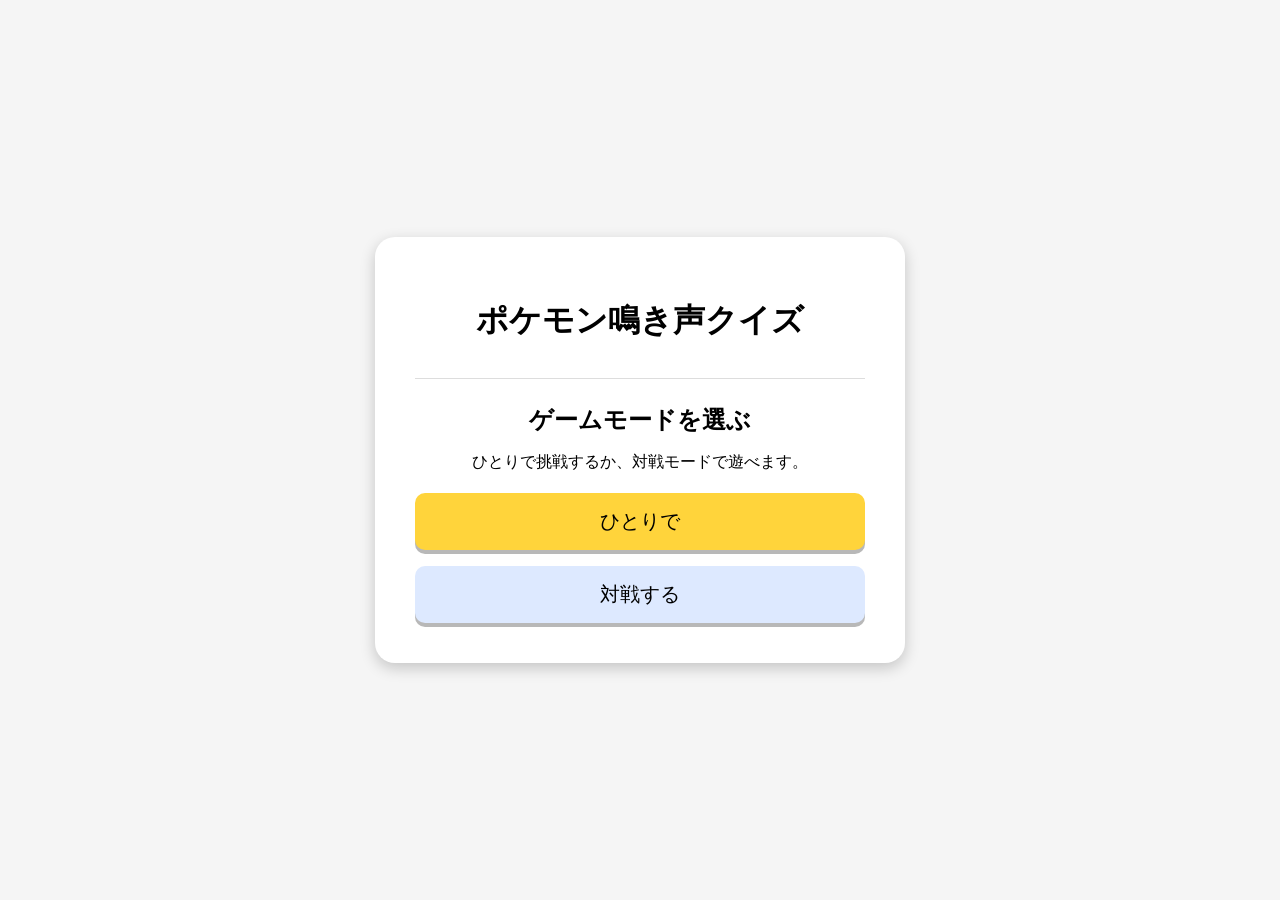
<file: index.html>
<!DOCTYPE html>
<html lang="ja">

<head>
    <meta charset="UTF-8">
    <meta name="viewport" content="width=device-width, initial-scale=1.0">

    <title>ポケモン鳴き声クイズ</title>

    <link rel="stylesheet" href="style.css">
</head>

<body>

    <div class="container">

        <h1>ポケモン鳴き声クイズ</h1>

        <section id="quiz" aria-labelledby="quiz-title">
            <h2 id="quiz-title">ゲームモードを選ぶ</h2>
            <p>ひとりで挑戦するか、対戦モードで遊べます。</p>

            <div class="mode-buttons">
                <a class="button-link primary" href="quiz.html">ひとりで</a>
                <a class="button-link secondary" href="battle.html">対戦する</a>
            </div>
        </section>

    </div>

</body>

</html>
</file>
<file: style.css>
body {
    margin: 0;

    font-family: sans-serif;

    display: flex;
    justify-content: center;
    align-items: center;

    min-height: 100vh;

    background-color: #f5f5f5;
    transition: background-color 0.2s ease;
}

body.result-correct {
    background-color: #a9d9b2;
}

body.result-incorrect {
    background-color: #e9aaaa;
}

.container {
    width: 450px;

    text-align: center;

    background-color: white;

    padding: 40px;

    border-radius: 20px;

    box-shadow: 0 5px 15px rgba(0, 0, 0, 0.2);
}

h1 {
    margin-bottom: 30px;
}


/* ボタン */

button {
    margin-top: 20px;

    padding: 10px 18px;

    font-size: 16px;

    border: none;

    border-radius: 10px;

    cursor: pointer;
    box-shadow: 0 4px 0 #b8b8b8;
    transition: transform 0.08s ease, box-shadow 0.08s ease;
    display: inline-block;
    width: auto;
    align-self: center;
}

button:hover {
    transform: scale(1.05);
}

button:active:not(:disabled) {
    transform: translateY(3px);
    box-shadow: 0 1px 0 #b8b8b8;
}

button:disabled {
    cursor: wait;
    opacity: 0.6;
    transform: none;
}

.mode-buttons {
    display: flex;
    flex-direction: column;
    gap: 16px;
    margin-top: 20px;
}

.button-link {
    display: inline-block;
    padding: 15px 30px;
    color: inherit;
    font-size: 20px;
    text-decoration: none;
    background-color: #eee;
    border-radius: 10px;
    box-shadow: 0 4px 0 #b8b8b8;
    transition: transform 0.08s ease, box-shadow 0.08s ease;
}

.button-link.primary {
    background-color: #ffd43b;
}

.button-link.secondary {
    background-color: #dde9ff;
}

.button-link:hover {
    transform: scale(1.05);
}

.button-link:active {
    transform: translateY(3px);
    box-shadow: 0 1px 0 #b8b8b8;
}

/* 鳴き声クイズ */

#quiz {
    margin-top: 35px;
    padding-top: 25px;
    border-top: 1px solid #ddd;
}

#quiz h2 {
    margin: 0 0 10px;
}

.quiz-pokemon-image {
    display: flex;
    width: 250px;
    height: 250px;
    margin: 20px auto 0;
    align-items: center;
    justify-content: center;
    color: #777;
    background-color: white;
    border: 2px dashed #bbb;
    box-sizing: border-box;
}

.quiz-pokemon-image span {
    font-size: 120px;
    font-weight: bold;
    line-height: 1;
}

.quiz-pokemon-image img {
    width: 100%;
    height: 100%;
    object-fit: contain;
}

.quiz-pokemon-image.has-image {
    background-color: white;
    border-style: solid;
    border-color: transparent;
}

.quiz-page.result-correct {
    background-color: white;
}

.quiz-page.result-incorrect {
    background-color: white;
}

#quizAnswerArea {
    margin-top: 20px;
}

#quizAnswerArea label {
    display: block;
    margin-bottom: 8px;
    font-weight: bold;
}

#quizAnswer {
    box-sizing: border-box;
    width: 100%;
    padding: 10px;
    font-size: 16px;
}

.answer-input-wrapper {
    position: relative;
}

.pokemon-suggestions {
    position: absolute;
    z-index: 2;
    top: 100%;
    right: 0;
    left: 0;
    max-height: 220px;
    overflow-y: auto;
    text-align: left;
    background-color: white;
    border: 1px solid #bbb;
    box-shadow: 0 4px 10px rgba(0, 0, 0, 0.15);
}

.pokemon-suggestion {
    display: block;
    width: 100%;
    margin: 0;
    padding: 9px 12px;
    color: #222;
    font-size: 16px;
    text-align: left;
    background: white;
    border: 0;
    border-radius: 0;
    cursor: pointer;
    text-align: left;
}

.pokemon-suggestion img {
    width: 36px;
    height: 36px;
    margin-right: 10px;
    vertical-align: middle;
    object-fit: contain;
}

.pokemon-suggestion:hover {
    background-color: #f0f0f0;
    transform: none;
}

#quizStartButton {
    margin-top: 12px;
    padding: 10px 20px;
    font-size: 16px;
}

#quizStartButton.give-up-button {
    color: white;
    background-color: #d64545;
}

#quizStartButton.check-answer-button {
    color: white;
    background-color: #2f9e44;
}

.quiz-page #quizAnswerArea {
    margin-top: 25px;
}

#quizHints {
    margin-top: 20px;
    padding: 12px;
    text-align: left;
    background-color: white;
    border: 1px solid #ddd;
}

#quizHints legend {
    padding: 0 6px;
    font-weight: bold;
}

.hint-option {
    display: block;
    margin: 8px 0;
}

.hint-option input {
    margin-right: 6px;
}

.hint-result {
    margin: 4px 0 10px 24px;
    font-weight: bold;
}

#replayCryButton {
    width: 48px;
    height: 48px;
    padding: 0;
    border-radius: 50%;
}

#replayCryButton img {
    width: 24px;
    height: 24px;
    display: block;
    margin: auto;
}

.replay-cry-wrapper {
    margin-top: 20px;
}

.back-link {
    display: block;
    width: fit-content;
    align-self: flex-start;
    margin: 0 0 18px;
    padding: 8px 12px;
    border-radius: 8px;
    background-color: rgba(255, 255, 255, 0.92);
    box-shadow: 0 3px 10px rgba(0, 0, 0, 0.14);
    color: #333;
}

.battle-container {
    display: flex;
    flex-direction: column;
    gap: 18px;
    width: 500px;
    padding: 30px 28px;
    text-align: center;
}

.battle-section {
    display: flex;
    flex-direction: column;
    gap: 14px;
    min-height: 220px;
    text-align: center;
}

.battle-section h1 {
    margin: 0;
}

.battle-section p {
    margin: 0;
    font-size: 16px;
}

.battle-divider {
    border-top: 1px solid #ddd;
}

.battle-form {
    margin-top: 0;
}

.battle-form input {
    box-sizing: border-box;
    width: 100%;
    padding: 12px 14px;
    font-size: 16px;
    border: 1px solid #dfe3e8;
    border-radius: 10px;
    background-color: #f8f9fa;
    text-align: center;
    color: #222;
}

.room-code-section {
    min-height: 100px;
    display: flex;
    flex-direction: column;
    justify-content: center;
    padding: 14px 12px;
    background-color: #f8f9fa;
    border: 1px solid #dfe3e8;
    border-radius: 10px;
    box-sizing: border-box;
}

.room-code-label {
    margin: 0 0 8px;
    font-size: 14px;
    color: #555;
}

.generated-room-code {
    font-size: 28px;
    font-weight: bold;
    letter-spacing: 0.2em;
    text-align: center;
    color: #1f5fbf;
    background-color: #f8f9fa;
    border-radius: 10px;
}

#createRoomButton {
    background-color: #ffd43b;
    color: #222;
}

#joinRoomButton {
    background-color: #4a90e2;
    color: white;
}

.join-room-section {
    align-items: stretch;
}

.room-status-message {
    min-height: 24px;
    margin-top: 8px;
    font-size: 14px;
    font-weight: bold;
    display: flex;
    align-items: center;
    justify-content: center;
}

.room-status-message.success {
    color: #1f7a3a;
}

.room-status-message.error {
    color: #c0392b;
}

.battle-game-screen {
    display: block;
    width: 700px;
    max-width: 90vw;
    text-align: center;
}

.battle-vs-bar {
    margin: 12px 0 20px;
    font-size: 30px;
    font-weight: bold;
    color: #444;
}

.battle-players {
    display: grid;
    grid-template-columns: 1fr 1fr;
    gap: 18px;
    margin-top: 10px;
}

.battle-player-card {
    padding: 16px 12px;
    border: 1px solid #ddd;
    border-radius: 16px;
    background-color: white;
    box-shadow: 0 2px 8px rgba(0, 0, 0, 0.08);
}

.battle-player-card h2 {
    margin: 0 0 12px;
}

.battle-player-image {
    width: 180px;
    height: 180px;
    margin: 0 auto 12px;
}

.battle-player-image img {
    width: 100%;
    height: 100%;
    object-fit: contain;
}

.battle-answer-input {
    width: 100%;
    box-sizing: border-box;
    padding: 10px 12px;
    margin-top: 10px;
    font-size: 16px;
    border: 1px solid #dfe3e8;
    border-radius: 10px;
    background-color: #f8f9fa;
    text-align: center;
}

.battle-submit-button {
    margin-top: 12px;
    background-color: #4a90e2;
    color: white;
}

.battle-player-result {
    min-height: 20px;
    margin-top: 12px;
    font-weight: bold;
    color: #2a2a2a;
}

.next-round-countdown {
    position: fixed;
    right: 16px;
    bottom: max(16px, env(safe-area-inset-bottom));
    left: 16px;
    z-index: 30;
    width: min(84vw, 360px);
    margin: 0 auto;
    padding: 18px;
    border: 4px solid white;
    border-radius: 14px;
    background-color: #246bb2;
    color: white;
    box-shadow: 0 10px 0 #154777, 0 18px 30px rgba(16, 24, 38, 0.35);
    font-size: clamp(20px, 5vw, 30px) !important;
    font-weight: bold;
    text-align: center;
    line-height: 1.35;
    transform: translateY(calc(100% + 24px)) scale(0.8);
    opacity: 0;
    transition: transform 0.3s ease-out, opacity 0.3s ease-out;
}

.next-round-countdown.is-visible {
    transform: translateY(0) scale(1);
    opacity: 1;
}

.battle-hints {
    margin-top: 18px;
    padding: 14px 16px;
    border: 1px solid #dfe3e8;
    border-radius: 12px;
    background-color: white;
    text-align: left;
}

.battle-hints h2 {
    margin: 0 0 8px;
    font-size: 16px;
    text-align: center;
}

.battle-hints p {
    margin: 6px 0 0;
    padding: 8px 10px;
    border-radius: 8px;
    background-color: #f6f9ff;
    font-weight: bold;
}

.battle-score {
    display: flex;
    align-items: center;
    justify-content: center;
    gap: 14px;
    width: fit-content;
    min-width: 260px;
    margin: 2px auto 0;
    padding: 10px 16px;
    border: 2px solid #27364b;
    border-radius: 14px;
    background-color: #182333;
    color: white;
    box-shadow: 0 5px 0 #0e151f, 0 9px 16px rgba(14, 21, 31, 0.22);
    font-size: 14px;
    font-weight: bold;
    letter-spacing: 0.04em;
}

.battle-score-side {
    display: inline-flex;
    align-items: center;
    gap: 7px;
    white-space: nowrap;
}

.battle-score-side strong {
    display: inline-grid;
    width: 38px;
    height: 38px;
    place-items: center;
    border-radius: 10px;
    color: #182333;
    font-size: 25px;
    line-height: 1;
}

.battle-score-player strong {
    background-color: #ffd43b;
}

.battle-score-opponent strong {
    background-color: #75b9ff;
}

.battle-score-divider {
    color: #ffefaa;
    font-size: 12px;
    letter-spacing: 0.08em;
}

.match-result-popup {
    position: fixed;
    inset: 0;
    z-index: 30;
    display: grid;
    place-items: center;
    pointer-events: none;
    background-color: rgba(16, 24, 38, 0.3);
    animation: match-result-appear 0.35s ease-out both;
}

.match-result-popup[hidden] {
    display: none;
}

.match-result-popup strong {
    padding: 24px 42px;
    border: 5px solid white;
    border-radius: 20px;
    color: white;
    font-size: clamp(48px, 12vw, 96px);
    line-height: 1;
    text-shadow: 0 4px 0 rgba(0, 0, 0, 0.25);
    transform: rotate(-4deg);
}

.match-result-popup.win strong {
    background-color: #1f9d55;
    box-shadow: 0 10px 0 #126b38, 0 18px 30px rgba(18, 107, 56, 0.35);
}

.match-result-popup.lose strong {
    background-color: #d64545;
    box-shadow: 0 10px 0 #922f2f, 0 18px 30px rgba(146, 47, 47, 0.35);
}

.match-result-popup.draw strong {
    background-color: #c48a1a;
    box-shadow: 0 10px 0 #8a5a00, 0 18px 30px rgba(138, 90, 0, 0.35);
}

@keyframes match-result-appear {
    from {
        opacity: 0;
        transform: scale(0.8);
    }

    to {
        opacity: 1;
        transform: scale(1);
    }
}

.waiting-popup {
    position: fixed;
    left: 50%;
    bottom: 30px;
    transform: translateX(-50%) translateY(12px);
    padding: 12px 18px;
    background: rgba(34, 34, 34, 0.88);
    color: white;
    border-radius: 999px;
    font-size: 14px;
    box-shadow: 0 6px 16px rgba(0, 0, 0, 0.2);
    opacity: 0;
    transition: opacity 0.25s ease, transform 0.25s ease;
    z-index: 20;
}

.waiting-popup.show {
    opacity: 1;
    transform: translateX(-50%) translateY(0);
}
</file>
